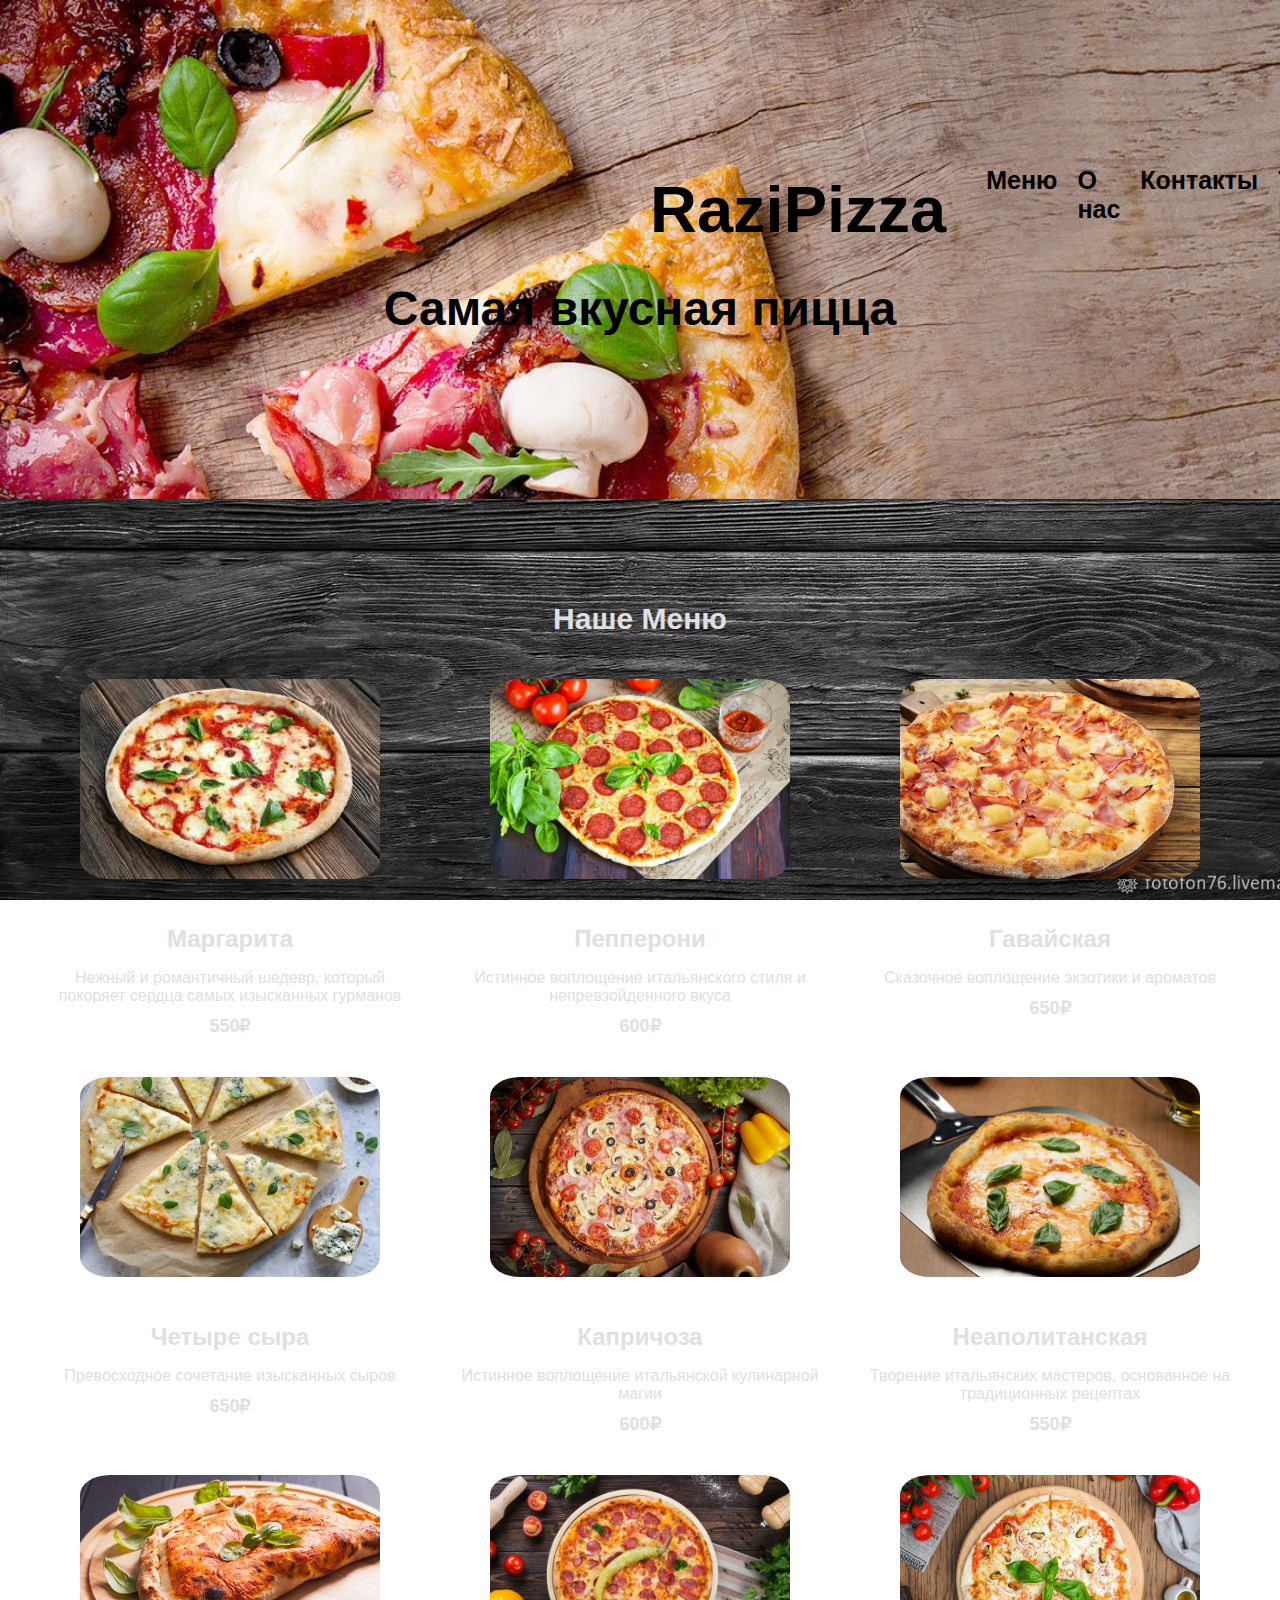
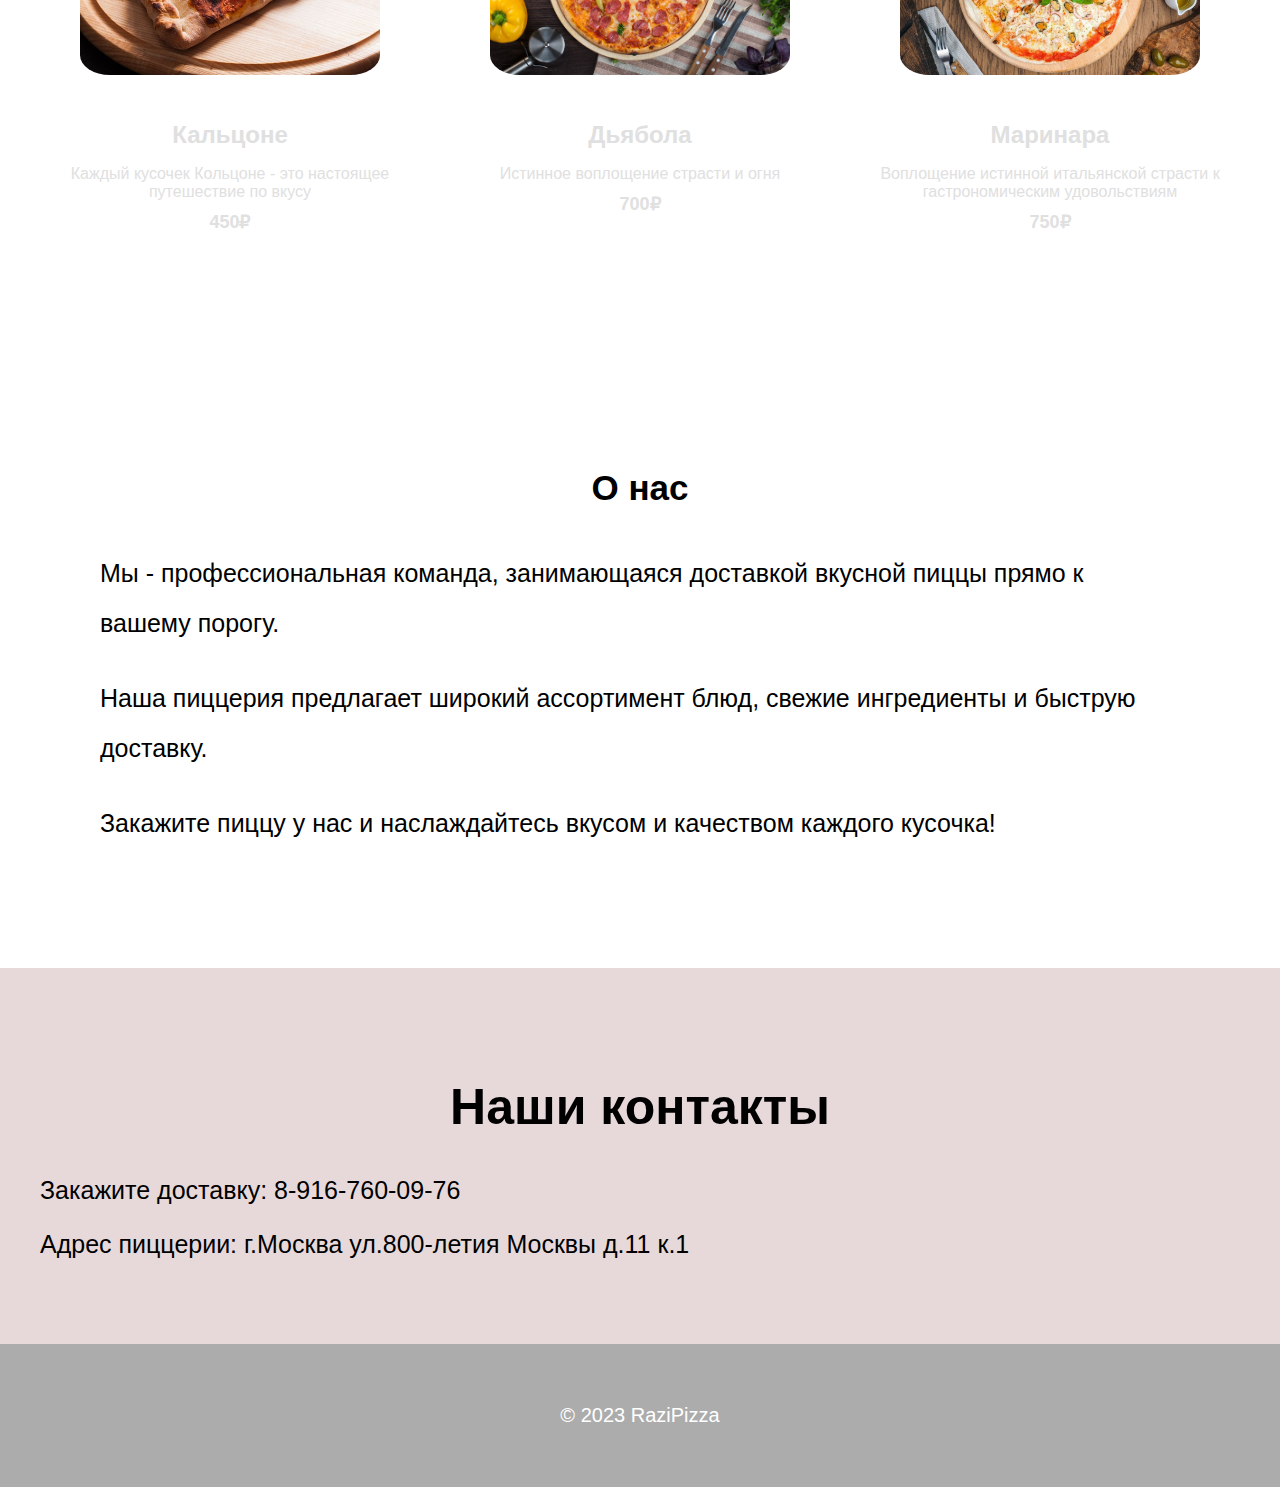
<file: index.html>
<!DOCTYPE html>
<html lang="en">
<head>
  <meta charset="UTF-8">
  <title>RaziPizza</title>
  <script src="app.js"></script>
  <link rel="stylesheet" href="style.css">
  <link rel="manifest" href="manifest.json">
  <meta name="mobile-web-app-capable" content="yes">
  <meta name="apple-mobile-web-app-capable" content="yes">
  <meta name="application-name" content="my_pizza">
  <meta name="apple-mobile-web-app-title" content="my_pizza">
  <meta name="msapplication-starturl" content="/">
  <meta name="viewport" content="width=device-width, initial-scale=1, shrink-to-fit=no">

<link rel="icon" type="png" sizes="192x192" href="icon.png">
<link rel="apple-touch-icon" type="png" sizes="192x192" href="icon.png">
</head>
<body>
  <!-- Header -->
  <header class="header">
    <div class="header-top">
      <h1>RaziPizza</h1>
      <nav>
        <ul>
          <li><a href="#menu">Меню</a></li>
          <li><a href="#about">О нас</a></li>
          <li><a href="#contact">Контакты</a></li>
          <li><a href="todo.html">To Do List</a></li>
        </ul>
      </nav>
    </div>
    <div class="header-bottom">
      <h2>Самая вкусная пицца</h2>
    </div>
  </header>

  <!-- Menu -->
  <section id="menu" class="menu">
    <div class="container">
      <h3>Наше Меню</h3>
      <div class="menu-items">
        <div class="menu-item">
          <img src="pizza1.jpg" alt="Pizza 1">
          <h4>Маргарита</h4>
          <p>Нежный и романтичный шедевр, который покоряет сердца самых изысканных гурманов</p>
          <span>550₽</span>
        </div>
        <div class="menu-item">
          <img src="pizza2.jpg" alt="Pizza 2">
          <h4>Пепперони</h4>
          <p>Истинное воплощение итальянского стиля и непревзойденного вкуса</p>
          <span>600₽</span>
        </div>
        <div class="menu-item">
          <img src="pizza3.jpg" alt="Pizza 3">
          <h4>Гавайская</h4>
          <p>Сказочное воплощение экзотики и ароматов</p>
          <span>650₽</span>
        </div>
        <div class="menu-item">
            <img src="pizza4.jpg" alt="Pizza 4">
            <h4>Четыре сыра</h4>
            <p>Превосходное сочетание изысканных сыров</p>
            <span>650₽</span>
        </div>
        <div class="menu-item">
            <img src="pizza5.jpg" alt="Pizza 5">
            <h4>Капричоза</h4>
            <p>Истинное воплощение итальянской кулинарной магии</p>
            <span>600₽</span>
        </div>
        <div class="menu-item">
            <img src="pizza6.jpg" alt="Pizza 6">
            <h4>Неаполитанская</h4>
            <p>Творение итальянских мастеров, основанное на традиционных рецептах</p>
            <span>550₽</span>
        </div>
        <div class="menu-item">
            <img src="pizza7.jpg" alt="Pizza 7">
            <h4>Кальцоне</h4>
            <p>Каждый кусочек Кольцоне - это настоящее путешествие по вкусу</p>
            <span>450₽</span>
        </div>
        <div class="menu-item">
            <img src="pizza8.jpg" alt="Pizza 8">
            <h4>Дьябола</h4>
            <p>Истинное воплощение страсти и огня</p>
            <span>700₽</span>
        </div>
        <div class="menu-item">
            <img src="pizza9.jpg" alt="Pizza 9">
            <h4>Маринара</h4>
            <p>Воплощение истинной итальянской страсти к гастрономическим удовольствиям</p>
            <span>750₽</span>
        </div>
      </div>
    </div>
  </section>

  <!-- About -->
  <section id="about" class="about">
    <div class="container">
      <h3>О нас</h3>
      <p>Мы - профессиональная команда, занимающаяся доставкой вкусной пиццы прямо к вашему порогу.</p>
      <p>Наша пиццерия предлагает широкий ассортимент блюд, свежие ингредиенты и быструю доставку.</p> 
      <p>Закажите пиццу у нас и наслаждайтесь вкусом и качеством каждого кусочка!</p>
    </div>
  </section>

  <!-- Contact -->
  <section id="contact" class="contact">
    <div class="container">
      <h3>Наши контакты</h3>
      <p>Закажите доставку: 8-916-760-09-76</p>
      <p>Адрес пиццерии: г.Москва ул.800-летия Москвы д.11 к.1</p>
    </div>
  </section>

  <!-- Footer -->
  <footer class="footer">
    <div class="container">
      <p>&copy; 2023 RaziPizza</p>
    </div>
  </footer>
</body>
</html>
</file>
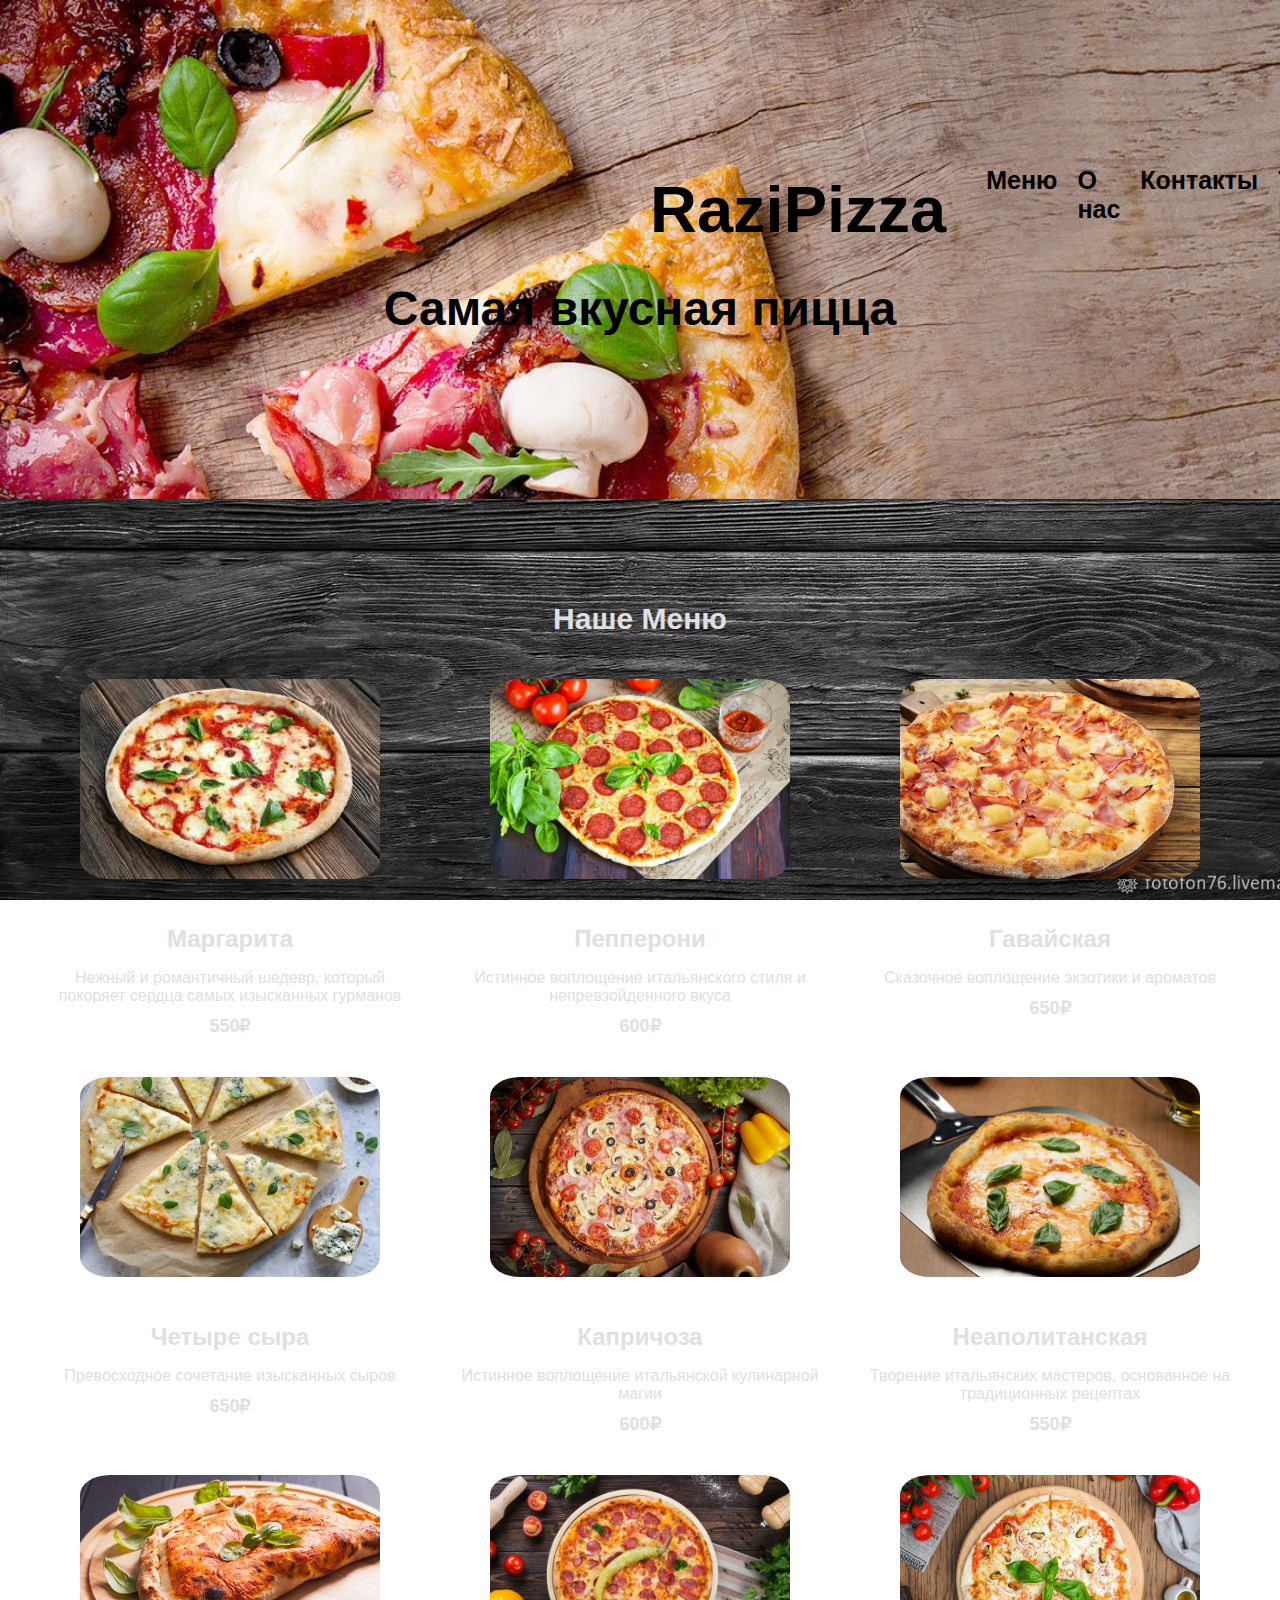
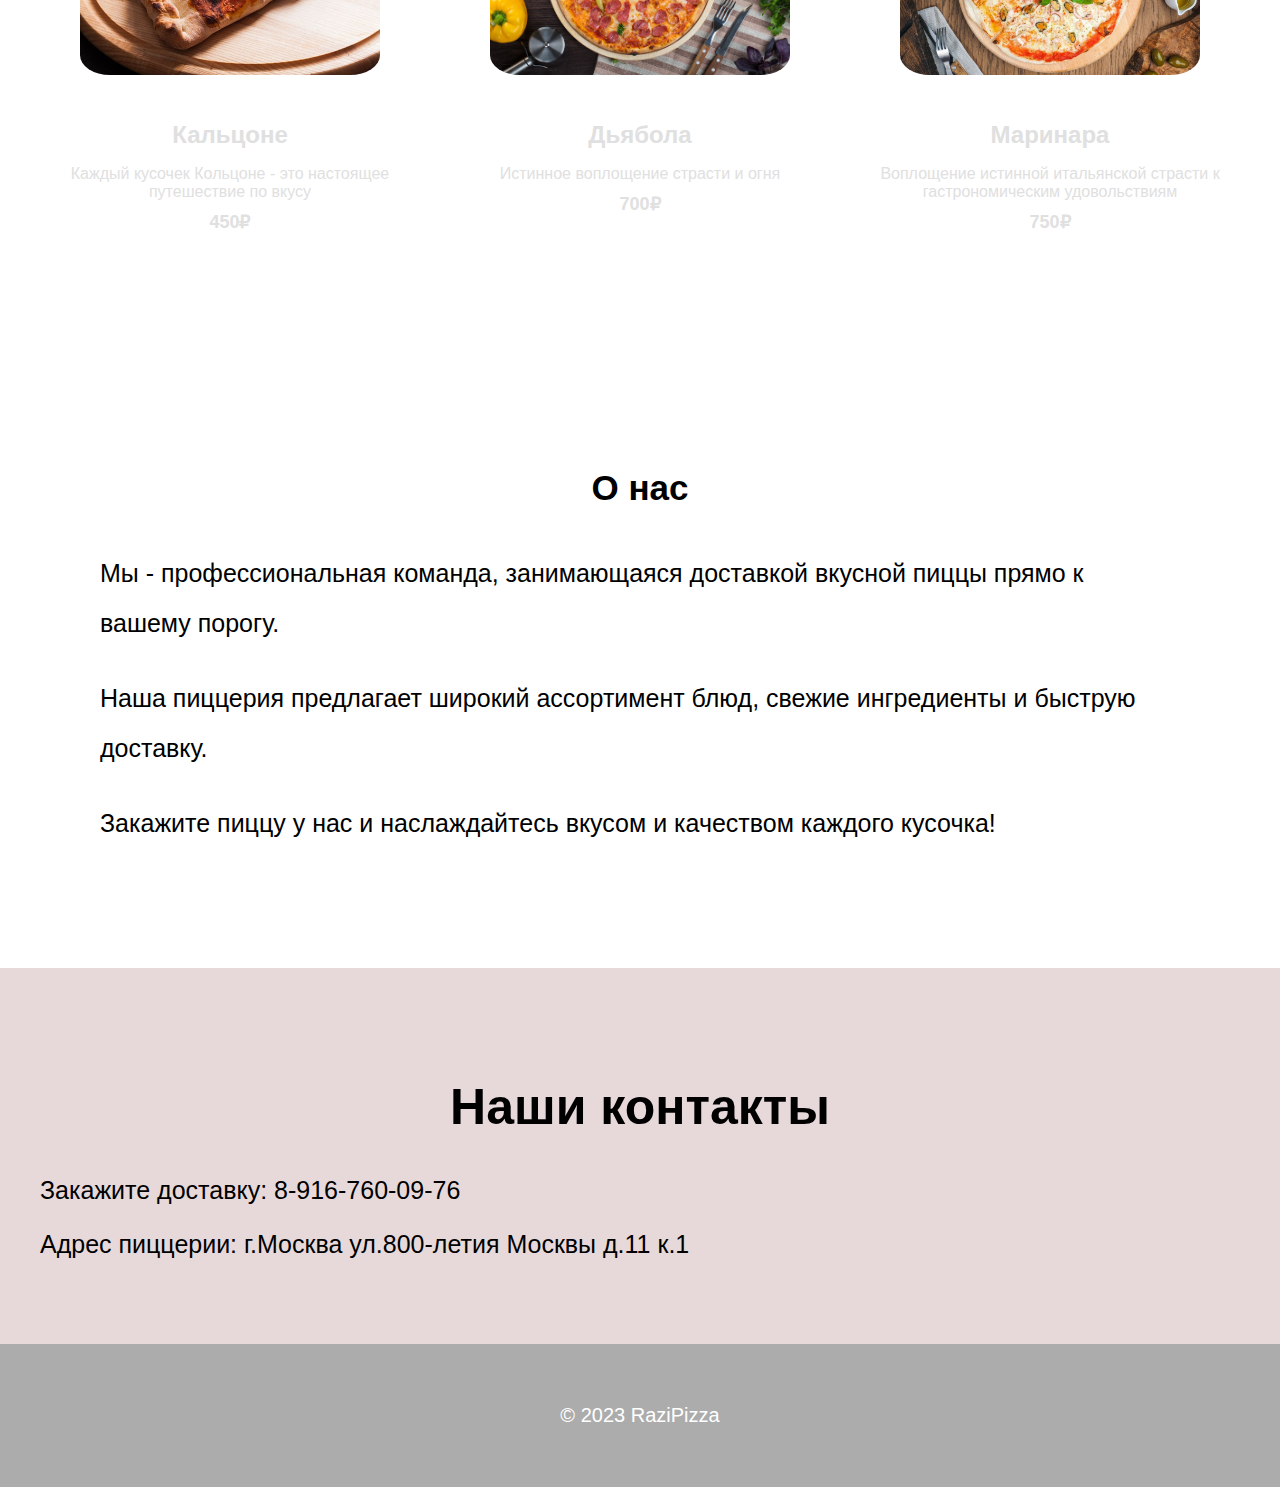
<file: pizza.html>
<!DOCTYPE html>
<html lang="en">
<head>
  <meta charset="UTF-8">
  <title>RaziPizza</title>
  <script src="app.js"></script>
  <link rel="stylesheet" href="style.css">
  <link rel="manifest" href="manifest.json">
  <meta name="mobile-web-app-capable" content="yes">
  <meta name="apple-mobile-web-app-capable" content="yes">
  <meta name="application-name" content="my_pizza">
  <meta name="apple-mobile-web-app-title" content="my_pizza">
  <meta name="msapplication-starturl" content="/">
  <meta name="viewport" content="width=device-width, initial-scale=1, shrink-to-fit=no">

<link rel="icon" type="png" sizes="128x128" href="icon.png">
<link rel="apple-touch-icon" type="png" sizes="128x128" href="icon.png">
</head>
<body>
  <!-- Header -->
  <header class="header">
    <div class="header-top">
      <h1>RaziPizza</h1>
      <nav>
        <ul>
          <li><a href="#menu">Меню</a></li>
          <li><a href="#about">О нас</a></li>
          <li><a href="#contact">Контакты</a></li>
          <li><a href="todo.html">To Do List</a></li>
        </ul>
      </nav>
    </div>
    <div class="header-bottom">
      <h2>Самая вкусная пицца</h2>
    </div>
  </header>

  <!-- Menu -->
  <section id="menu" class="menu">
    <div class="container">
      <h3>Наше Меню</h3>
      <div class="menu-items">
        <div class="menu-item">
          <img src="pizza1.jpg" alt="Pizza 1">
          <h4>Маргарита</h4>
          <p>Нежный и романтичный шедевр, который покоряет сердца самых изысканных гурманов</p>
          <span>550₽</span>
        </div>
        <div class="menu-item">
          <img src="pizza2.jpg" alt="Pizza 2">
          <h4>Пепперони</h4>
          <p>Истинное воплощение итальянского стиля и непревзойденного вкуса</p>
          <span>600₽</span>
        </div>
        <div class="menu-item">
          <img src="pizza3.jpg" alt="Pizza 3">
          <h4>Гавайская</h4>
          <p>Сказочное воплощение экзотики и ароматов</p>
          <span>650₽</span>
        </div>
        <div class="menu-item">
            <img src="pizza4.jpg" alt="Pizza 4">
            <h4>Четыре сыра</h4>
            <p>Превосходное сочетание изысканных сыров</p>
            <span>650₽</span>
        </div>
        <div class="menu-item">
            <img src="pizza5.jpg" alt="Pizza 5">
            <h4>Капричоза</h4>
            <p>Истинное воплощение итальянской кулинарной магии</p>
            <span>600₽</span>
        </div>
        <div class="menu-item">
            <img src="pizza6.jpg" alt="Pizza 6">
            <h4>Неаполитанская</h4>
            <p>Творение итальянских мастеров, основанное на традиционных рецептах</p>
            <span>550₽</span>
        </div>
        <div class="menu-item">
            <img src="pizza7.jpg" alt="Pizza 7">
            <h4>Кальцоне</h4>
            <p>Каждый кусочек Кольцоне - это настоящее путешествие по вкусу</p>
            <span>450₽</span>
        </div>
        <div class="menu-item">
            <img src="pizza8.jpg" alt="Pizza 8">
            <h4>Дьябола</h4>
            <p>Истинное воплощение страсти и огня</p>
            <span>700₽</span>
        </div>
        <div class="menu-item">
            <img src="pizza9.jpg" alt="Pizza 9">
            <h4>Маринара</h4>
            <p>Воплощение истинной итальянской страсти к гастрономическим удовольствиям</p>
            <span>750₽</span>
        </div>
      </div>
    </div>
  </section>

  <!-- About -->
  <section id="about" class="about">
    <div class="container">
      <h3>О нас</h3>
      <p>Мы - профессиональная команда, занимающаяся доставкой вкусной пиццы прямо к вашему порогу.</p>
      <p>Наша пиццерия предлагает широкий ассортимент блюд, свежие ингредиенты и быструю доставку.</p> 
      <p>Закажите пиццу у нас и наслаждайтесь вкусом и качеством каждого кусочка!</p>
    </div>
  </section>

  <!-- Contact -->
  <section id="contact" class="contact">
    <div class="container">
      <h3>Наши контакты</h3>
      <p>Закажите доставку: 8-916-760-09-76</p>
      <p>Адрес пиццерии: г.Москва ул.800-летия Москвы д.11 к.1</p>
    </div>
  </section>

  <!-- Footer -->
  <footer class="footer">
    <div class="container">
      <p>&copy; 2023 RaziPizza</p>
    </div>
  </footer>
</body>
</html>
</file>
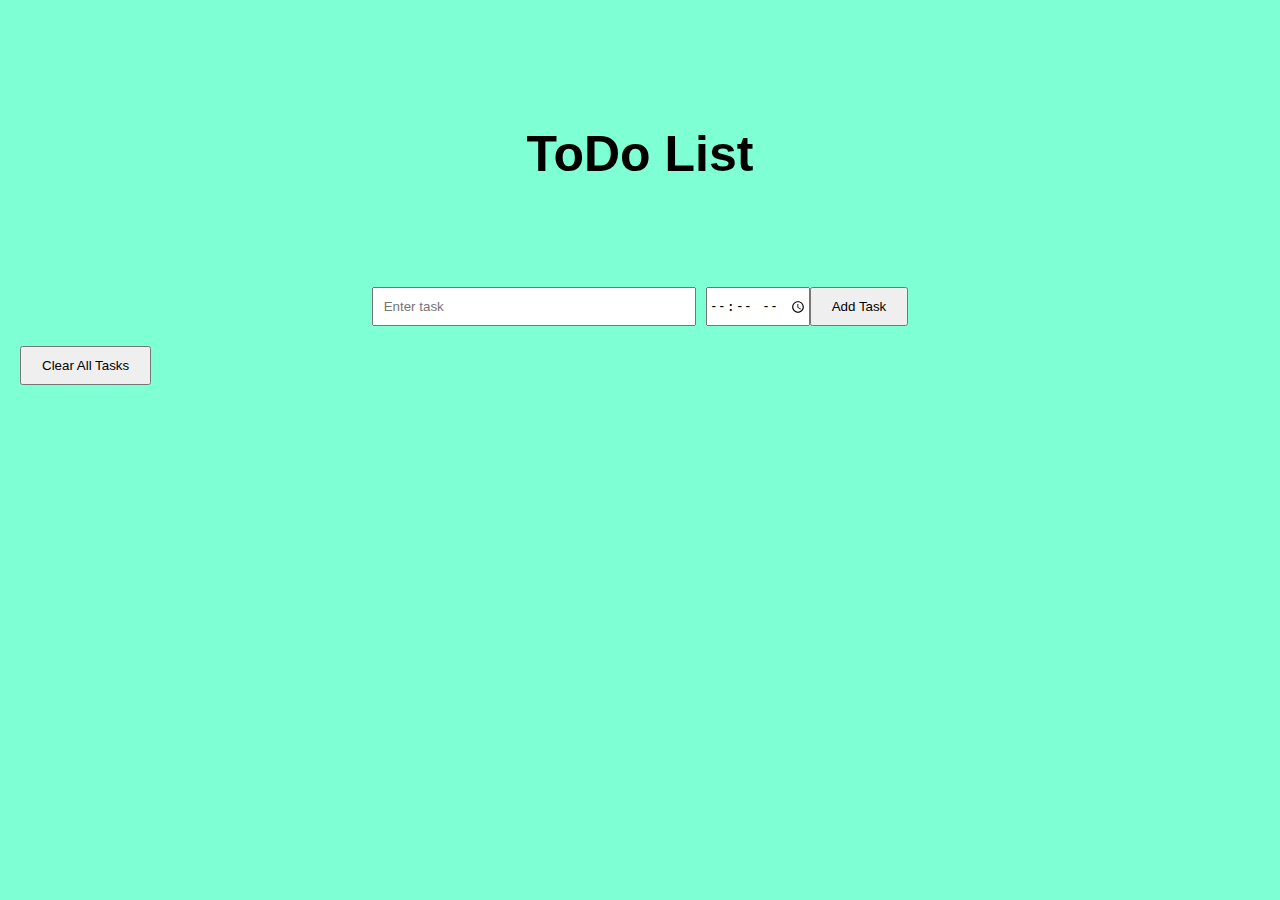
<file: todo.html>
<!DOCTYPE html>
<html lang="en">
<head>
  <meta charset="UTF-8">
  <meta name="viewport" content="width=device-width, initial-scale=1.0">
  <title>ToDo List</title>
  <link rel="stylesheet" href="style1.css">
</head>
<body>
  <h1>ToDo List</h1>
  <form id="todo-form">
    <input type="text" id="task-input" placeholder="Enter task">
    <input type="time" id="task-time">
    <button type="submit">Add Task</button>
  </form>
  <ul id="task-list"></ul>
  <button id="clear-button">Clear All Tasks</button>

  <script src="script.js"></script>
</body>
</html>
</file>
<file: style.css>
/* Global Styles */
body {
    font-family: Arial, sans-serif;
    margin: 0;
    padding: 0;
  }
  
  .container {
    max-width: 1200px;
    margin: 0 auto;
    /*padding: 0 20px;*/
  }
  
  /* Header */
  .header {
    background-image: url('pizza.jpg');
    background-repeat: no-repeat;
    background-size: cover;
    background-attachment: fixed;
    padding: 150px;
  }
  
  .header-top {
    display: flex;
    justify-content: space-between;
    align-items: center;
  }
  
  .header-top h1 {
    font-size: 65px;
    font-weight: bold;
    margin-left: 500px;
    margin-right: auto;
    color: #000000;
    line-height: 0%;
  }
  
  nav ul {
    display: flex;
    list-style: none;
  }
  
  nav li {
    margin-right: 20px;
  }
  
  nav li:last-child {
    margin-right: 0;
  }
  
  nav a {
    text-decoration: aquamarine;
    color: #000000;
    font-size: 25px;
    font-weight: bold;
  }
  
  .header-bottom {
    text-align: center;
    margin: 40px 0;
  }
  
  .header-bottom h2 {
    font-size: 48px;
    font-weight: bold;
    color: #000000;
    line-height: 0%;
  }
  
  /* Menu */
  .menu {
    background-image: url('back.jpg');
    background-repeat: no-repeat;
    background-size: cover;
    background-attachment: fixed;
    padding:60px 0;
  }
  
  .menu h3 {
    font-size: 30px;
    line-height: 2;
    font-weight: bold;
    text-align: center;
    color: #e0e0e0;
  }
  
  .menu-items {
    display: flex;
    justify-content: space-between;
    flex-wrap: wrap;
  }
  
  .menu-item {
    width: calc(33.33% - 20px);
    margin-bottom: 40px;
    text-align: center;
  }
  
  .menu-item img {
    width: 300px;
    height: 200px;
    object-fit: cover;
    max-width: 100%;
    margin-bottom: 10px;
    border-radius: 10%;
  }
  
  .menu-item h4 {
    font-size: 24px;
    font-weight: bold;
    color: #e0e0e0;
    margin-bottom: 10px;
  }
  
  .menu-item p {
    margin-bottom: 10px;
    color: #e0e0e0;
  }
  
  .menu-item span {
    font-size: 18px;
    font-weight: bold;
    color: #e0e0e0;
  }
  
  /* About */
  .about {
    background-image: url('fon.jpg');
    background-repeat: no-repeat;
    background-size: cover;
    background-attachment: fixed;
    padding: 100px;
  }
  
  .about h3 {
    font-size: 35px;
    font-weight: bold;
    text-align: center;
    margin-bottom: 40px;
  }
  
  .about p {
    font-size: 25px;
    line-height: 2;
    margin-bottom: 20px;
  }
  
  /* Contact */
  .contact {
    background-color: #e7d9da;
    padding: 60px 0;
  }
  
  .contact h3 {
    font-size: 50px;
    text-align: center;
    margin-bottom: 40px;
  }
 
  .contact p{
    font-size: 25px;
  }
  
  /* Footer */
  .footer {
    background-color: #acacac;
    color: #fff;
    padding: 40px 0;
    text-align: center;
  }
  
  .footer p {
    font-size: 20px;
  }
</file>
<file: style1.css>
body {
    font-family: Arial, sans-serif;
    margin: 0;
    padding: 20px;
    background-color: aquamarine;
  }
  
  h1 {
    font-size: 50px;
    text-align: center;
    line-height: 200px;
  }
  
  form {
    display: flex;
    justify-content: center;
    margin-bottom: 20px;
  }
  
  input[type="text"] {
    width: 300px;
    padding: 10px;
    margin-right: 10px;
  }
  
  .input[type="time"] {
    padding: 10px;
    margin-right: 10px;
  }

  button {
    padding: 10px 20px;
  }
  
  ul {
    list-style-type: none;
    padding: 0;
  }
  
  li {
    display: flex;
    justify-content: space-between;
    margin-bottom: 10px;
  }
  
  .completed {
    text-decoration: line-through;
  }
</file>
